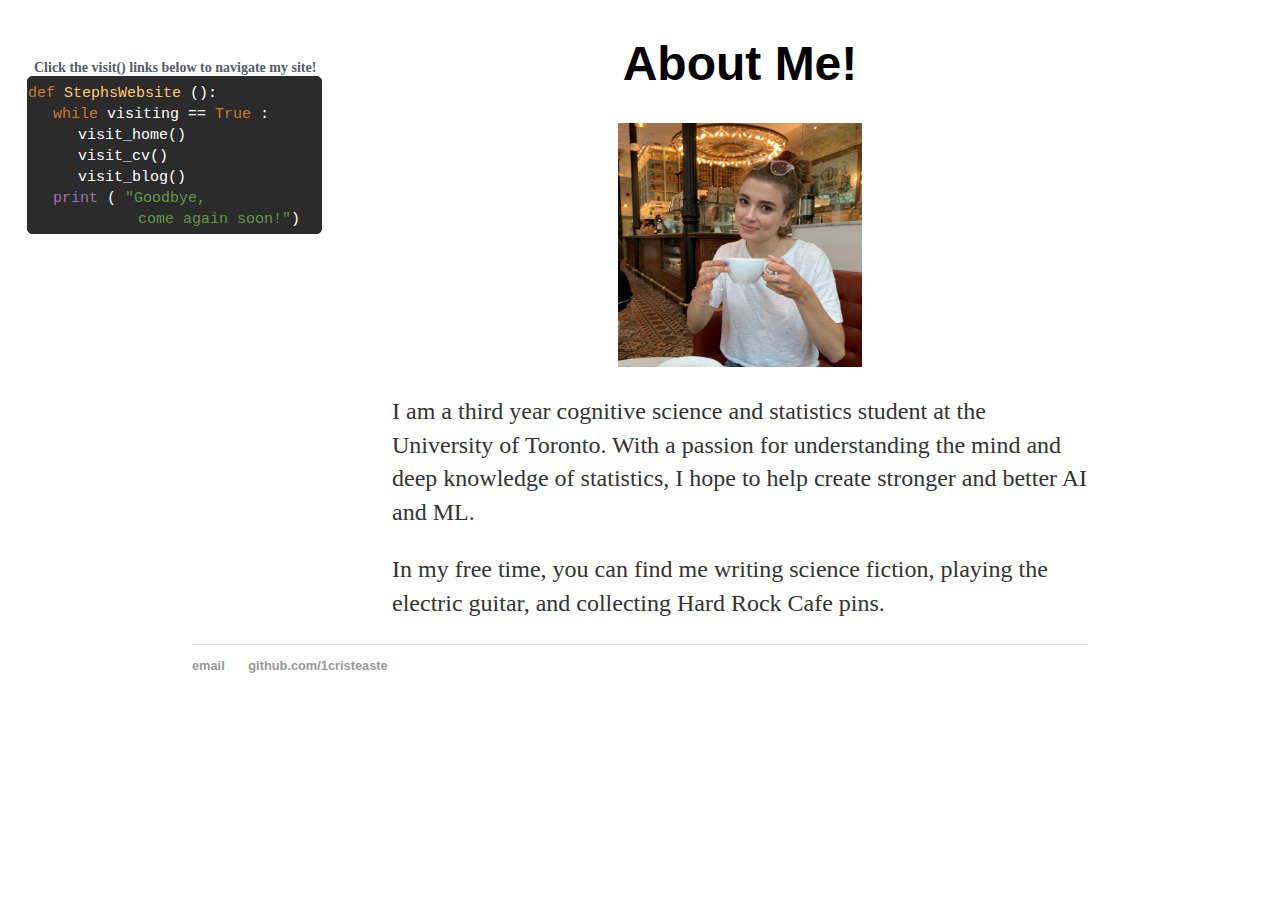
<file: index.html>
<!DOCTYPE html>
<html>
<head>
    <title>Stephanie Cristea's Personal Page</title>
    <!-- link to main stylesheet -->
    <link rel="stylesheet" type="text/css" href="css/main.css">
</head>
<body>

<div style="margin-left: -165px">
<h3 style="font-size:14px; margin-bottom:0; margin-left:7px; color: #545c69">Click the visit() links below to navigate my site!</h3>
    <div style="border:1px solid #2B2B2B; height:156px; width:293px; background-color:#2B2B2B; border-radius: 5px">
        <div style="font-size:10px; font-family:'Courier New'">
            <p style="margin:0; margin-top:6px"> <span class="orange">def</span> <span class="yellow">StephsWebsite</span> <span class="white">():</span></p>
            <p style="margin:0; margin-left:25px"> <span class="orange">while</span> <span class="white">visiting ==</span> <span class="orange">True</span> <span class="white">:</span></p>
            <p style="margin:0; margin-left:50px"> <a class="white" href="index.html">visit_home()</a></p>
            <p style="margin:0; margin-left:50px"> <a class="white" href="cv.html">visit_cv()</a></p>
            <p style="margin:0; margin-left:50px"> <a class="white" href="blog.html">visit_blog()</a></p>
            <p style="margin:0; margin-left:25px"> <span class="purple">print</span> <span class="white">(</span> <span class="green">"Goodbye, </span> </p>
            <p style="margin:0; margin-left:110px"> <span class="green">come again soon!"</span><span class="white">)</span></p>
        </div>
    </div>
</div>

<div style = "margin-top: -230px; margin-left:200px">
    <h1 style="text-align: center">About Me!</h1>
    <div style="text-align: center">
    <img src="profilepic.jpg" alt="Profile Picture">
    </div>
    <p> I am a third year cognitive science and statistics student at the University of Toronto. With a passion for understanding the mind and deep knowledge of statistics, I hope to help create stronger and better AI and ML. </p>
    <p> In my free time, you can find me writing science fiction, playing the electric guitar, and collecting Hard Rock Cafe pins.</p>
</div>
<!--<div class="container">-->
<!--    <div class="blurb">-->
<!--        <h1>Hi there, I'm Stephanie Cristea!</h1>-->
<!--        <p> Statistician and Cognitive Scientist.-->
<!--            <a href="about.html">Read more about my life here...</a>-->
<!--        </p>-->
<!--&lt;!&ndash;        <p>I'm best known as the horrible cop from <em>A Touch of Evil</em> Don't trust me. <a href="/about">Read more about my life...</a></p>&ndash;&gt;-->
<!--    </div>&lt;!&ndash; /.blurb &ndash;&gt;-->
<!--</div>&lt;!&ndash; /.container &ndash;&gt;-->


<footer>
    <ul>
        <li><a href="mailto:stcristea@gmail.com">email</a></li>
        <li><a href="https://github.com/1cristeaste">github.com/1cristeaste</a></li>
    </ul>
</footer>
</body>
</html>
</file>
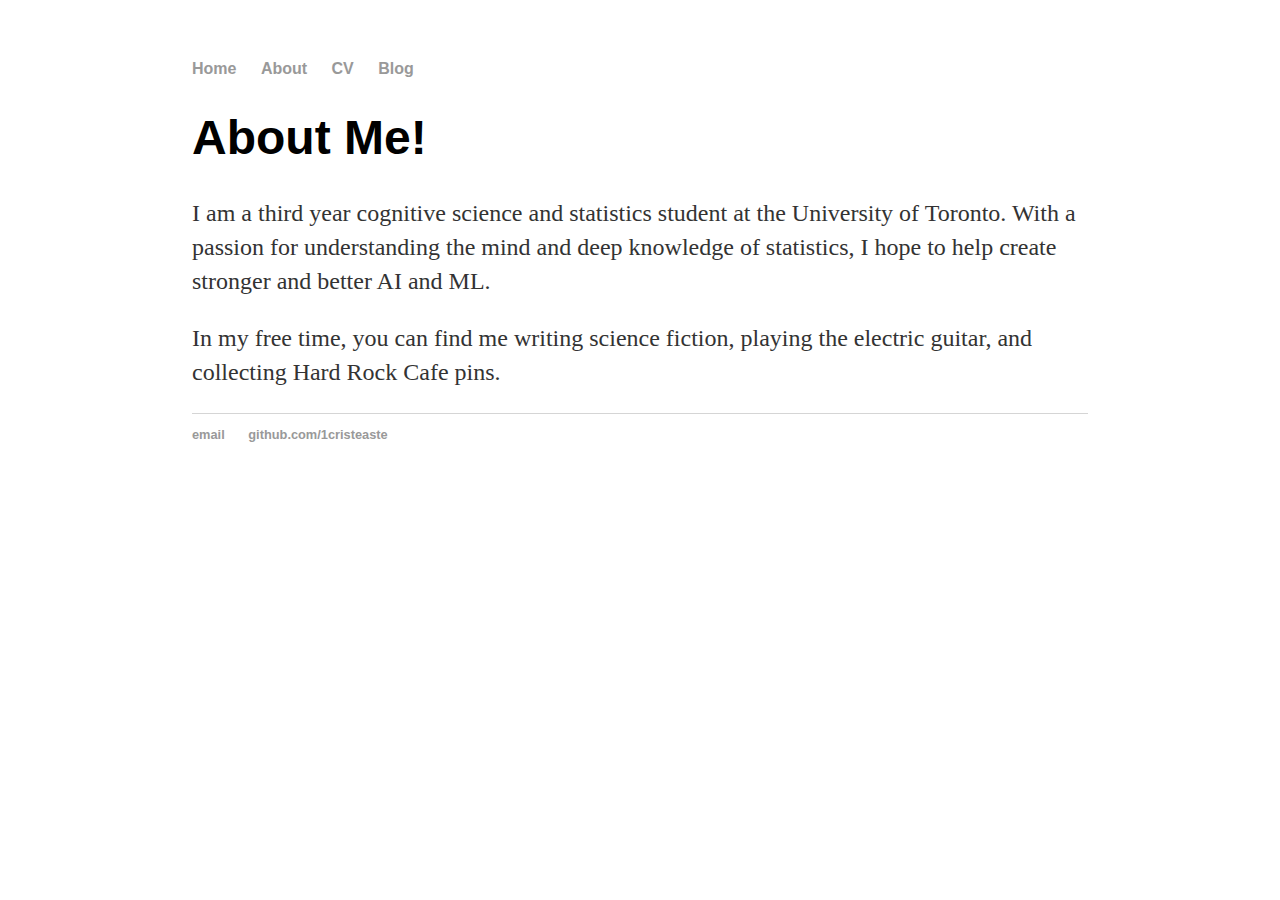
<file: about.html>
<!DOCTYPE html>
<html>
<head>
    <title>Stephanie Cristea's Personal Page</title>
    <!-- link to main stylesheet -->
    <link rel="stylesheet" type="text/css" href="css/main.css">
</head>
<body>
<nav>
    <ul>
        <li><a href="index.html">Home</a></li>
        <li><a href="about.html">About</a></li>
        <li><a href="cv.html">CV</a></li>
        <li><a href="blog.html">Blog</a></li>
    </ul>
</nav>
<div>
    <h1>About Me!</h1>
    <p> I am a third year cognitive science and statistics student at the University of Toronto. With a passion for understanding the mind and deep knowledge of statistics, I hope to help create stronger and better AI and ML. </p>
    <p> In my free time, you can find me writing science fiction, playing the electric guitar, and collecting Hard Rock Cafe pins.</p>
</div>

<footer>
    <ul>
        <li><a href="mailto:stcristea@gmail.com">email</a></li>
        <li><a href="https://github.com/1cristeaste">github.com/1cristeaste</a></li>
    </ul>
</footer>
</body>
</html>
</file>
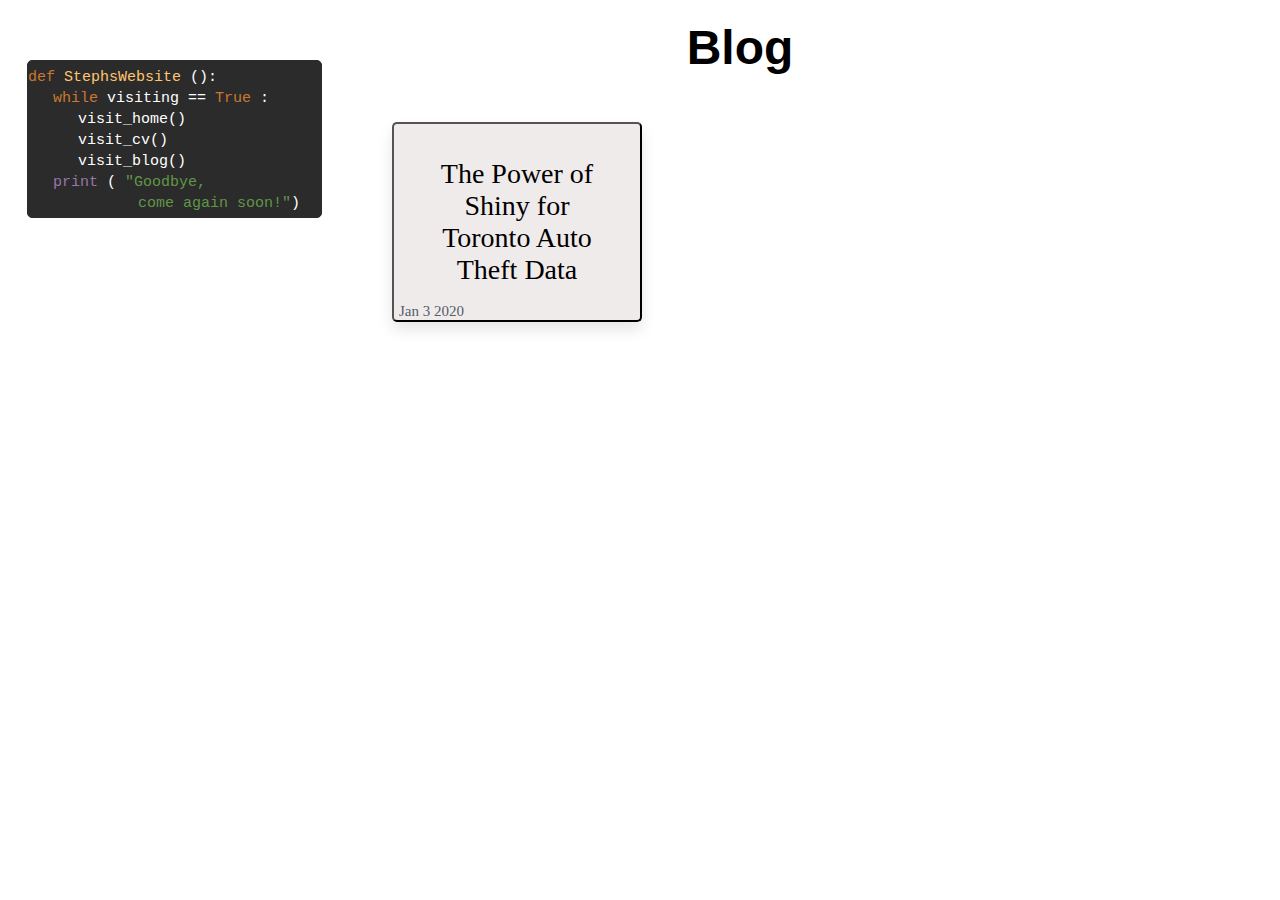
<file: blog.html>
<!DOCTYPE html>
<html>
<head>
    <title>Stephanie Cristea's Personal Page</title>
    <!-- link to main stylesheet -->
    <link rel="stylesheet" type="text/css" href="css/main.css">
    <script src="ModalBlog.js"></script>
</head>
<body>

<div style="margin-left: -165px">
    <div style="border:1px solid #2B2B2B; height:156px; width:293px; background-color:#2B2B2B; border-radius: 5px">
        <div style="font-size:10px; font-family:'Courier New'">
            <p style="margin:0; margin-top:6px"> <span class="orange">def</span> <span class="yellow">StephsWebsite</span> <span class="white">():</span></p>
            <p style="margin:0; margin-left:25px"> <span class="orange">while</span> <span class="white">visiting ==</span> <span class="orange">True</span> <span class="white">:</span></p>
            <p style="margin:0; margin-left:50px"> <a class="white" href="index.html">visit_home()</a></p>
            <p style="margin:0; margin-left:50px"> <a class="white" href="cv.html">visit_cv()</a></p>
            <p style="margin:0; margin-left:50px"> <a class="white" href="blog.html">visit_blog()</a></p>
            <p style="margin:0; margin-left:25px"> <span class="purple">print</span> <span class="white">(</span> <span class="green">"Goodbye, </span> </p>
            <p style="margin:0; margin-left:110px"> <span class="green">come again soon!"</span><span class="white">)</span></p>
        </div>
    </div>
</div>

<div style = "margin-top: -230px; margin-left: 200px;">
    <h1 style="text-align: center;">Blog</h1>
    <button id="btn1" class="btnBlog1" style="font-family:'Lucinda Console'; font-size: 28px"> The Power of Shiny for Toronto Auto Theft Data</button>

    <div id="modal1" class="modal" >
        <div class="modal-content">
            <span class="close">&times;</span>
            <h2 style="text-align: center">The Power of Shiny for Toronto Auto Theft Data</h2>
            <p> It was during another procrastination session on Reddit when I stumbled upon a post created by someone in the R programming subreddit asking for help programming a Shiny App.
                <br>
                Having never heard of Shiny, it sparked a flurry of google searches and tutorial binge watches and before I knew it, I was committing all my time to create interactive web applications.
                <br>
                Shiny is an open package created by RStudio for programmers to create interactive web applications. It requires no previous HTML, CSS or JavaScript background and provides advanced analytics to visualize even complex data in 3D plots and maps.
                <br>
                Using public data provided by the Toronto Police Service, I have created a visualizer for Toronto Auto Thefts between the years 2014 and 2018.
                <br>
                Inspired by the final project I worked on for my statistics course, I wanted to focus on demonstrating the evolution of the number of auto thefts depending on time. Our analyses showed that there was strong evidence to support a significant difference between thefts during the day vs during the night, but we also analyzed differences between months, all of which I wanted to include in the visualization.
                <br>
                <a href="https://stephanie-cristea.shinyapps.io/toronto_auto_theft_interactive/">With that being said, the interactive app can be found at this link.</a>
                <br>
                Unfortunately, one of Shiny's disadvantages is the restriction of traffic in the free version. If the link above is not working, the max number of hours accredited per month has been reached. If that is the case, a demonstration of the app can be found below, and if you wish to recreate the app yourself, <a href="https://github.com/StephanieCristea/Interactive-Toronto-Auto-Theft-">the code and data set can be found at my GitHub.</a>
            </p>
            <div style="text-align: center">
            <img src="AutoTheftBlogPics/Pic1.png" alt="Screenshot of Website">
            </div>
            <p>After choosing which month(s), year(s), and area(s), the plots update and the map zooms into the relevant area:</p>
            <div style="text-align: center">
            <img src="AutoTheftBlogPics/Pic2.png" alt="Screenshot of Website after Selections">
            </div>
            <p>The bar graph updates based on which areas of Toronto are selected. The Month and Year indicator bear no effect on the bar graph, while both being necessary for the map.
                <br>
                Another example:</p>
            <div style="text-align: center">
            <img src="AutoTheftBlogPics/Pic3.png" alt="Another Screenshot of Website after Selection">
            </div>
            <h3>Discussion</h3>
            <p>Shiny is a powerful tool for visualization. Further analysis would have to be conducted to discover any meaningful correlations between neighborhood(s) and/or month(s) for the number of auto thefts, however, using a visualizer such as this one would be an excellent way to develop possible hypotheses. These could, later on, be used to determine when and where police should be situated to prevent and minimize the number of auto thefts.
                <br>
                In addition, other factors may also need to be considered, however for my purposes, I have only included three factors.
                <br>
                I highly encourage anyone looking into developing their statistical and data science background to learn to program not only in R, but to also program in R with Shiny. </p>
        </div>
    </div>
<p class="BlogDate">Jan 3 2020</p>
<!--    </div>-->

<!--    <button id="btn2" class="btn2">Undergraduate Research Assistant, IAI Lab <br> Jun 2020 - Jul 2021 | 1y2mos</button>-->

<!--    <div id="modal2" class="modal" >-->
<!--        <div class="modal-content">-->
<!--            <span class="close">&times;</span>-->
<!--            <ul>-->
<!--                <li> Creating research hypotheses and building experiments to study said hypothesis.</li>-->
<!--                <li> Analyzing collected data in Python (libraries: Pandas, Numpy) and R (Tidyverse, Shiny, Leaflet) to test hypotheses using A/B comparisons and creating appropriate visuals to demonstrate the data.</li>-->
<!--                <li> Assisting with paper writing (currently working to submit a paper to the L@S Conference)</li>-->
<!--                <li> Managing research teams to meet paper deadlines and facilitating meetings</li>-->
<!--                <li> Acting as a liaison between our team and our lab manager.</li>-->
<!--            </ul>-->
<!--        </div>-->
<!--    </div>-->

<!--    <button id="btn3" class="btn3">Assistant Data Scientist, CryptoGateways <br> Jul 2019 - Sep 2019 | 3mos</button>-->

<!--    <div id="modal3" class="modal" >-->
<!--        <div class="modal-content">-->
<!--            <span class="close">&times;</span>-->
<!--            <ul>-->
<!--                <li> Worked with supervisors and data analysts to review and ensure all aspects of data quality including completeness, standardization, and accuracy. </li>-->
<!--                <li> Provided recommendations on data elements, developed reports for stakeholders and maintained and updated the data dictionary for cryptocurrencies.</li>-->
<!--                <li> Updated and maintained company website. </li>-->
<!--            </ul>-->
<!--        </div>-->
<!--    </div>-->
<!--</div>-->

<!--<div style = "margin-top: -363px; margin-left:700px; width: 377px">-->
<!--    <h1 style="text-align: center;">Projects</h1>-->

<!--    <button id="btn4" class="btn4"> L@S '21 Publication <br> Jun 2021</button>-->
<!--    <div id="modal5" class="modal" >-->
<!--        <div class="modal-content">-->
<!--            <span class="close">&times;</span>-->
<!--            <a href="https://dl.acm.org/doi/10.1145/3430895.3460145" style="text-align: center">Exploring Additional Personalized Support While Attempting Exercise Problems in Online Learning Platforms</a>-->
<!--            <p>In online asynchronous learning environments, students are assigned exercises, but it is not clear how to incorporate the kinds of actions an in-person tutor might take such as explaining, providing more practice, prompting for reflection, and motivating. We explore approaches to adding "Drop-Downs'' that appear after a student submits an answer and that contain additional information to support learning. We conducted randomized A/B experiments exploring the impact of these Drop-Downs on student learning in the online portion of a flipped CS1 course. The deployed Drop-Downs in this course provided explanations, reflective prompts, additional problems, and motivational messages. The results suggest that students benefit from various Drop-Downs in different contexts, indicating the possibility of personalizing content based on the student's state. We discuss the resulting design implications of Drop-Downs in online learning systems.</p>-->
<!--        </div>-->
<!--    </div>-->

<!--    <button id="btn5" class="btn5"> Interactive Toronto Auto Theft Map <br> Nov 2019</button>-->
<!--    <div id="modal4" class="modal" >-->
<!--        <div class="modal-content">-->
<!--            <span class="close">&times;</span>-->
<!--            <p> An app for an interactive visualizer for Toronto auto thefts using R and the packages Shiny and Leaflet. Users have the option to filter Toronto auto thefts by month, year, and neighborhood to view the density of thefts on a map. Information is also displayed in a bar graph showing the number of theft occurrences per year, and changes based on which neighborhoods have been selected.</p>-->
<!--            <p>The inspiration for this project came from a statistics course (view repository STA130), where we worked with this data to try to optimize when and where police could station their cars to minimize auto thefts.</p>-->
<!--            <p>Data was pulled from the Toronto police site.</p>-->
<!--            <p><a href="https://github.com/1cristeaste/Interactive-Auto-Thefts">GitHub</a></p>-->
<!--            <p><a href="https://www.linkedin.com/pulse/power-shiny-toronto-auto-theft-data-stephanie-cristea/">LinkedIn Article</a></p>-->
<!--        </div>-->
<!--    </div>-->


</body>
</html>
</file>
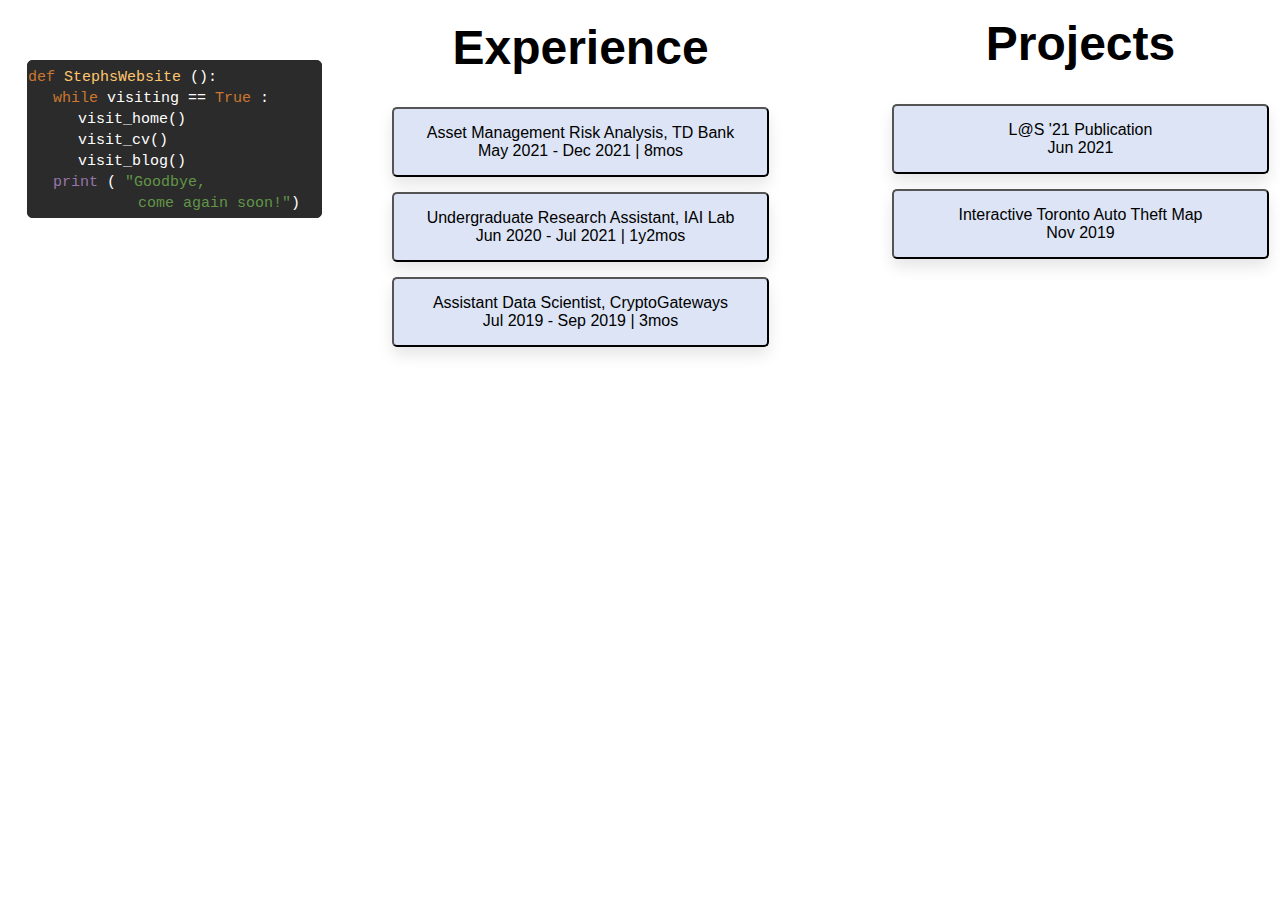
<file: cv.html>
<!DOCTYPE html>
<html>
<head>
    <title>Stephanie Cristea's Personal Page</title>
    <!-- link to main stylesheet -->
    <link rel="stylesheet" type="text/css" href="css/main.css">
    <script src="Modal.js"></script>
</head>
<body>

<div style="margin-left: -165px">
    <div style="border:1px solid #2B2B2B; height:156px; width:293px; background-color:#2B2B2B; border-radius: 5px">
        <div style="font-size:10px; font-family:'Courier New'">
            <p style="margin:0; margin-top:6px"> <span class="orange">def</span> <span class="yellow">StephsWebsite</span> <span class="white">():</span></p>
            <p style="margin:0; margin-left:25px"> <span class="orange">while</span> <span class="white">visiting ==</span> <span class="orange">True</span> <span class="white">:</span></p>
            <p style="margin:0; margin-left:50px"> <a class="white" href="index.html">visit_home()</a></p>
            <p style="margin:0; margin-left:50px"> <a class="white" href="cv.html">visit_cv()</a></p>
            <p style="margin:0; margin-left:50px"> <a class="white" href="blog.html">visit_blog()</a></p>
            <p style="margin:0; margin-left:25px"> <span class="purple">print</span> <span class="white">(</span> <span class="green">"Goodbye, </span> </p>
            <p style="margin:0; margin-left:110px"> <span class="green">come again soon!"</span><span class="white">)</span></p>
        </div>
    </div>
</div>

<div style = "margin-top: -230px; margin-left:200px; width: 377px;">
    <h1 style="text-align: center;">Experience</h1>
    <button id="btn1" class="btn1">Asset Management Risk Analysis, TD Bank <br> May 2021 - Dec 2021 | 8mos</button>

    <div id="modal1" class="modal" >
        <div class="modal-content">
            <span class="close">&times;</span>
                <ul>
                    <li> Created graphs and visualizations (JS, HTML, CSS) of real estate data to accurately present trends and portfolio performance. </li>
                    <li> Created regression models (SQL, Excel) to assess if variables could be used as performance indicators, to enhance our graphs. </li>
                </ul>
        </div>
    </div>

    <button id="btn2" class="btn2">Undergraduate Research Assistant, IAI Lab <br> Jun 2020 - Jul 2021 | 1y2mos</button>

    <div id="modal2" class="modal" >
        <div class="modal-content">
            <span class="close">&times;</span>
                <ul>
                    <li> Creating research hypotheses and building experiments to study said hypothesis.</li>
                    <li> Analyzing collected data in Python (libraries: Pandas, Numpy) and R (Tidyverse, Shiny, Leaflet) to test hypotheses using A/B comparisons and creating appropriate visuals to demonstrate the data.</li>
                    <li> Assisting with paper writing (currently working to submit a paper to the L@S Conference)</li>
                    <li> Managing research teams to meet paper deadlines and facilitating meetings</li>
                    <li> Acting as a liaison between our team and our lab manager.</li>
                </ul>
        </div>
    </div>

    <button id="btn3" class="btn3">Assistant Data Scientist, CryptoGateways <br> Jul 2019 - Sep 2019 | 3mos</button>

    <div id="modal3" class="modal" >
        <div class="modal-content">
            <span class="close">&times;</span>
                <ul>
                    <li> Worked with supervisors and data analysts to review and ensure all aspects of data quality including completeness, standardization, and accuracy. </li>
                    <li> Provided recommendations on data elements, developed reports for stakeholders and maintained and updated the data dictionary for cryptocurrencies.</li>
                    <li> Updated and maintained company website. </li>
                </ul>
        </div>
    </div>
</div>

<div style = "margin-top: -363px; margin-left:700px; width: 377px">
    <h1 style="text-align: center;">Projects</h1>

    <button id="btn4" class="btn4"> L@S '21 Publication <br> Jun 2021</button>
    <div id="modal5" class="modal" >
        <div class="modal-content">
            <span class="close">&times;</span>
            <a href="https://dl.acm.org/doi/10.1145/3430895.3460145" style="text-align: center">Exploring Additional Personalized Support While Attempting Exercise Problems in Online Learning Platforms</a>
            <p>In online asynchronous learning environments, students are assigned exercises, but it is not clear how to incorporate the kinds of actions an in-person tutor might take such as explaining, providing more practice, prompting for reflection, and motivating. We explore approaches to adding "Drop-Downs'' that appear after a student submits an answer and that contain additional information to support learning. We conducted randomized A/B experiments exploring the impact of these Drop-Downs on student learning in the online portion of a flipped CS1 course. The deployed Drop-Downs in this course provided explanations, reflective prompts, additional problems, and motivational messages. The results suggest that students benefit from various Drop-Downs in different contexts, indicating the possibility of personalizing content based on the student's state. We discuss the resulting design implications of Drop-Downs in online learning systems.</p>
        </div>
    </div>

    <button id="btn5" class="btn5"> Interactive Toronto Auto Theft Map <br> Nov 2019</button>
    <div id="modal4" class="modal" >
        <div class="modal-content">
            <span class="close">&times;</span>
            <p> An app for an interactive visualizer for Toronto auto thefts using R and the packages Shiny and Leaflet. Users have the option to filter Toronto auto thefts by month, year, and neighborhood to view the density of thefts on a map. Information is also displayed in a bar graph showing the number of theft occurrences per year, and changes based on which neighborhoods have been selected.</p>
            <p>The inspiration for this project came from a statistics course (view repository STA130), where we worked with this data to try to optimize when and where police could station their cars to minimize auto thefts.</p>
            <p>Data was pulled from the Toronto police site.</p>
            <p><a href="https://github.com/1cristeaste/Interactive-Auto-Thefts">GitHub</a></p>
            <p><a href="https://www.linkedin.com/pulse/power-shiny-toronto-auto-theft-data-stephanie-cristea/">LinkedIn Article</a></p>
        </div>
    </div>



</div>


</body>
</html>
</file>
<file: css/main.css>
body {
    margin: 60px auto;
    width: 70%;
}
nav ul, footer ul {
    font-family:'Helvetica', 'Arial', 'Sans-Serif';
    padding: 0px;
    list-style: none;
    font-weight: bold;
}
nav ul li, footer ul li {
    display: inline;
    margin-right: 20px;
}
a {
    text-decoration: none;
    color: #999;
}
a:hover {
    text-decoration: underline;
}
h1 {
    font-size: 3em;
    font-family:'Helvetica', 'Arial', 'Sans-Serif';
}
p {
    font-size: 1.5em;
    line-height: 1.4em;
    color: #333;
}
footer {
    border-top: 1px solid #d5d5d5;
    font-size: .8em;
}

ul.posts {
    margin: 20px auto 40px;
    font-size: 1.5em;
}

ul.posts li {
    list-style: none;
}

h3.dates {
    color: lightsteelblue;
}
.orange{color: #CB772F;}

.yellow{color: #FFC66D}

.white{color: white;}

.green{color: #619647;}

.purple{color: #9876AA;}

img{
    max-width: 35%;
    height: auto
}

/* The Modal (background) */
.modal {
    display: none; /* Hidden by default */
    position: fixed; /* Stay in place */
    z-index: 1; /* Sit on top */
    left: 0;
    top: 0;
    width: 100%; /* Full width */
    height: 100%; /* Full height */
    overflow: auto; /* Enable scroll if needed */
    background-color: rgb(0,0,0); /* Fallback color */
    background-color: rgba(0,0,0,0.4); /* Black w/ opacity */
}


.btn1 {
    width: 377px;
    box-shadow: 0px 8px 15px rgba(0, 0, 0, 0.1);
    border-radius: 5px;
    background-color: #dce4f5; /* Green */
    border: single;
    color: black;
    padding: 15px 32px;
    text-align: center;
    text-decoration: none;
    display: inline-block;
    font-size: 16px;
    cursor: pointer;
}

.btn2 {
    width: 377px;
    box-shadow: 0px 8px 15px rgba(0, 0, 0, 0.1);
    border-radius: 5px;
    background-color: #dce4f5; /* Green */
    border: single;
    margin-top: 15px;
    color: black;
    padding: 15px 32px;
    text-align: center;
    text-decoration: none;
    display: inline-block;
    font-size: 16px;
    cursor: pointer;
}

.btn3 {
    width: 377px;
    box-shadow: 0px 8px 15px rgba(0, 0, 0, 0.1);
    border-radius: 5px;
    background-color: #dce4f5; /* Green */
    border: single;
    margin-top: 15px;
    color: black;
    padding: 15px 32px;
    text-align: center;
    text-decoration: none;
    display: inline-block;
    font-size: 16px;
    cursor: pointer;
}

.btn4 {
    width: 377px;
    box-shadow: 0px 8px 15px rgba(0, 0, 0, 0.1);
    border-radius: 5px;
    background-color: #dce4f5; /* Green */
    border: single;
    color: black;
    padding: 15px 32px;
    text-align: center;
    text-decoration: none;
    display: inline-block;
    font-size: 16px;
    cursor: pointer;
}


.btn5 {
    width: 377px;
    box-shadow: 0px 8px 15px rgba(0, 0, 0, 0.1);
    border-radius: 5px;
    background-color: #dce4f5; /* Green */
    border: single;
    margin-top: 15px;
    color: black;
    padding: 15px 32px;
    text-align: center;
    text-decoration: none;
    display: inline-block;
    font-size: 16px;
    cursor: pointer;
}

.btnBlog1 {
    width: 250px;
    height: 200px;
    box-shadow: 0px 8px 15px rgba(0, 0, 0, 0.1);
    border-radius: 5px;
    background-color: #f0ebeb;
    border: single;
    margin-top: 15px;
    color: black;
    padding: 15px 32px;
    text-align: center;
    text-decoration: none;
    display: inline-block;
    font-size: 16px;
    cursor: pointer;
}

/* Modal Content/Box */
.modal-content {
    background-color: #fefefe;
    margin: 15% auto; /* 15% from the top and centered */
    padding: 20px;
    border: 1px solid #888;
    width: 80%; /* Could be more or less, depending on screen size */
}

/* The Close Button */
.close {
    color: #aaa;
    float: right;
    font-size: 28px;
    font-weight: bold;
}

.close:hover,
.close:focus {
    color: black;
    text-decoration: none;
    cursor: pointer;
}

.BlogDate {
    margin-top: -21px;
    margin-left: 7px;
    font-size: 15px;
    color: #545c69;
}
</file>
